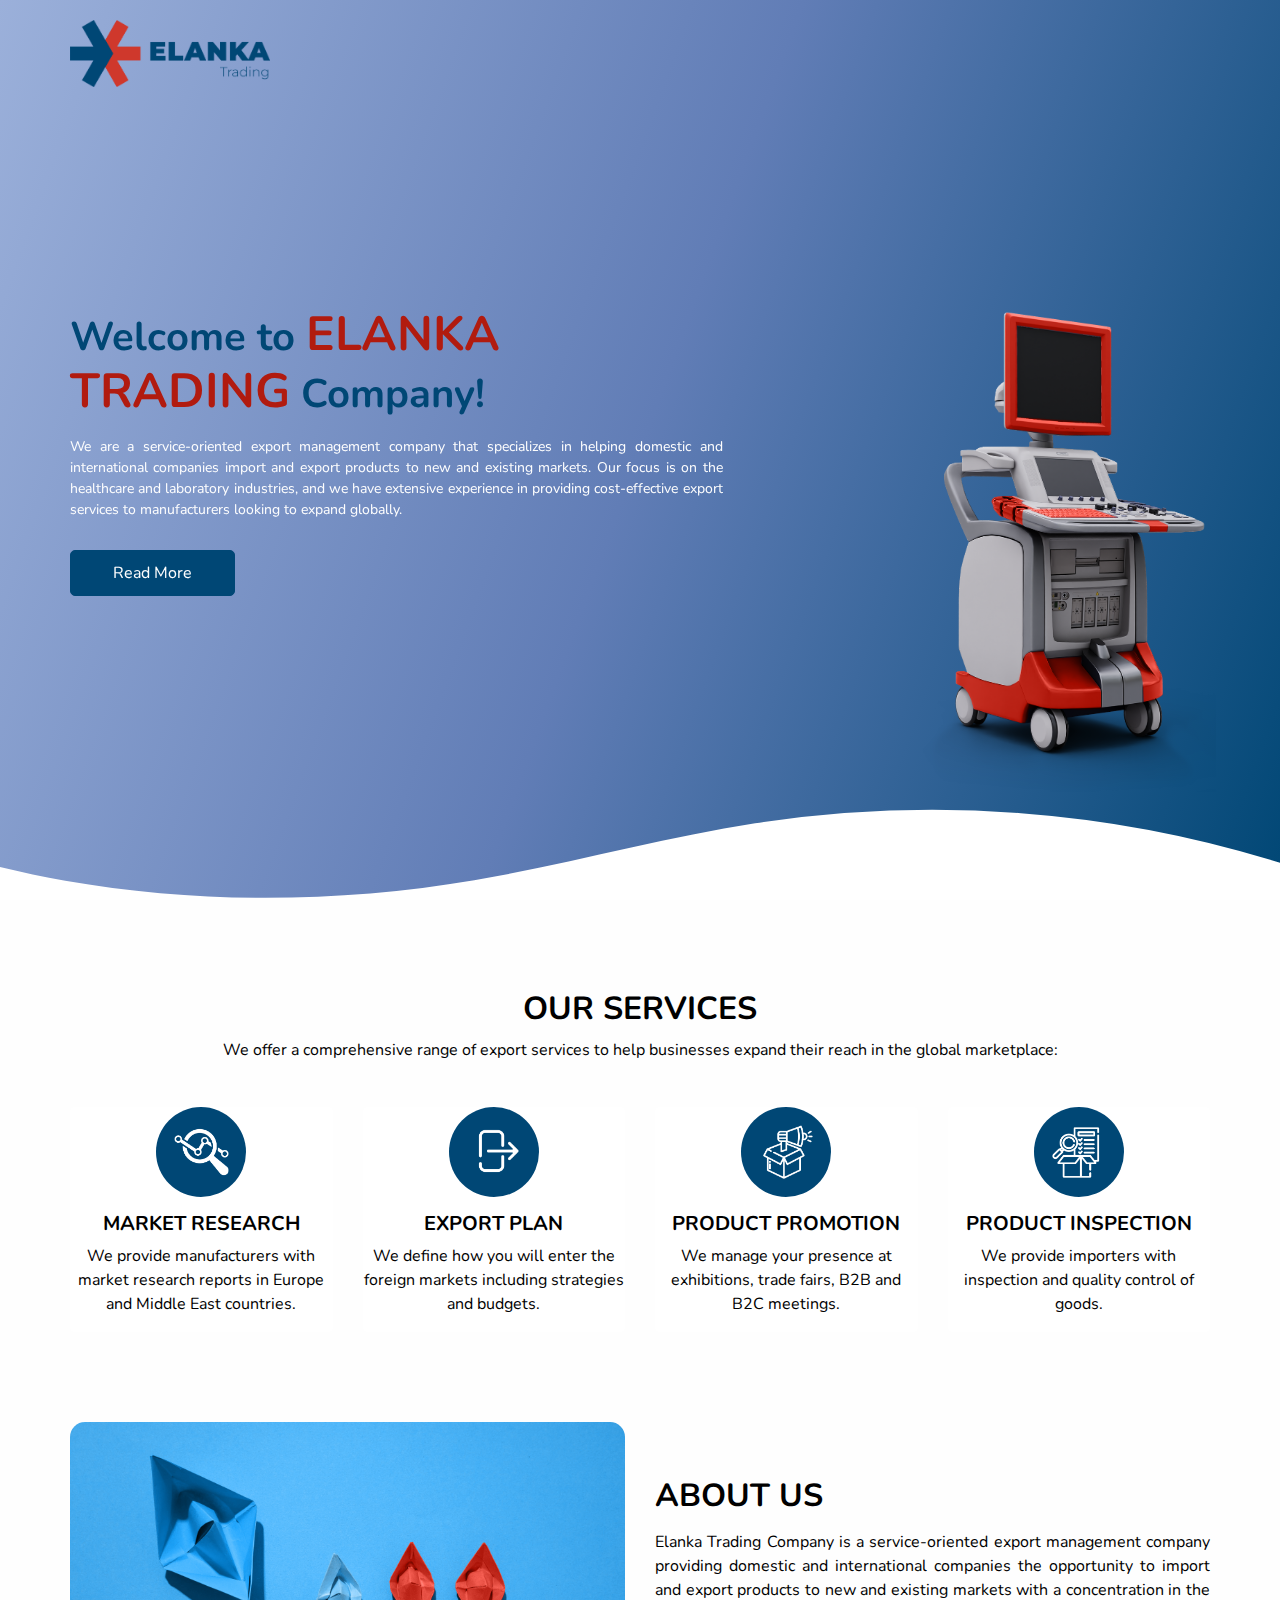
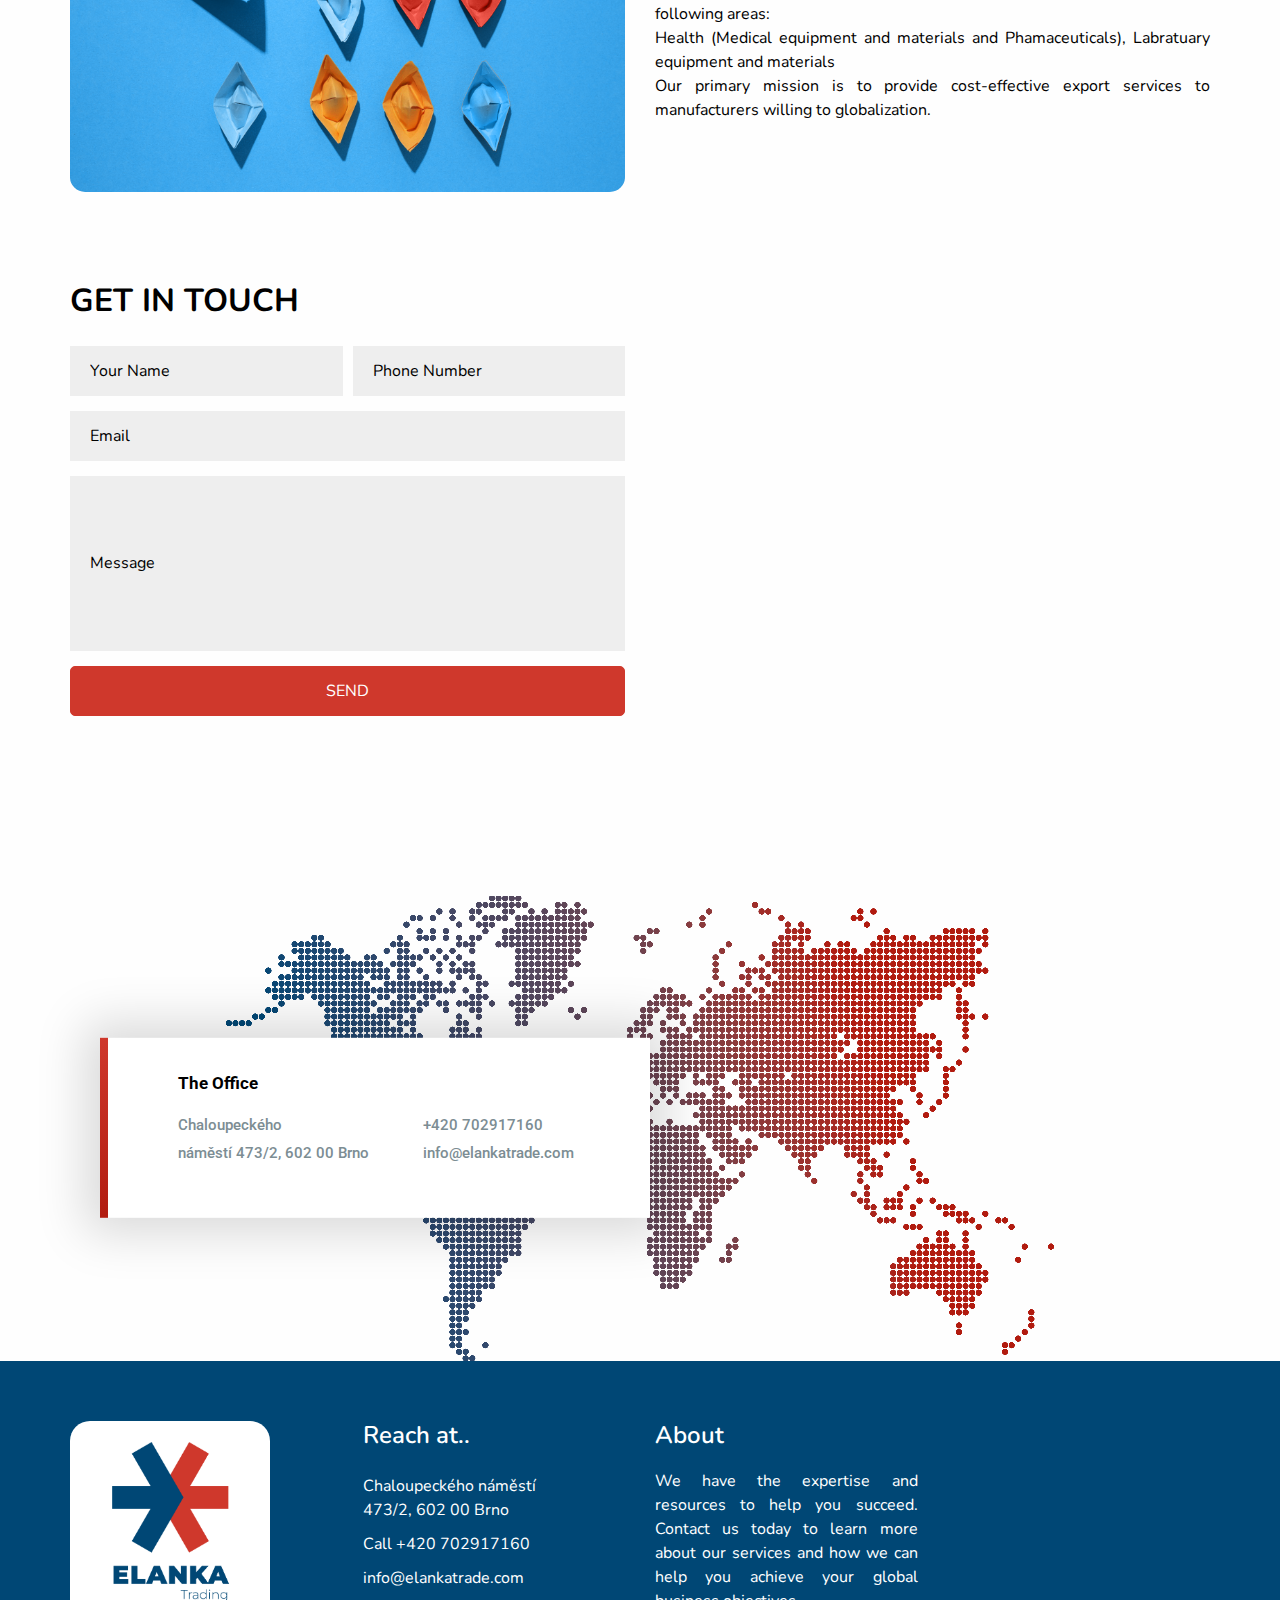
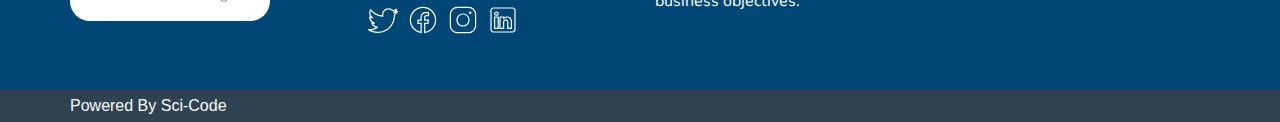
<file: index.html>
<!DOCTYPE html>
<html>

<head>
  <!-- Basic -->
  <meta charset="utf-8" />
  <meta http-equiv="X-UA-Compatible" content="IE=edge" />
  
  <!-- Mobile Metas -->
  <meta name="viewport" content="width=device-width, initial-scale=1, shrink-to-fit=no" />

  <!-- Site Metas -->
  <meta name="keywords" content="" />
  <meta name="description" content="" />
  <meta name="author" content="" />
  <link rel="shortcut icon" href="images/favicon.png" type="">

  <title>Elanka | Medical Devices</title>

  <!-- bootstrap core css -->
  <link rel="stylesheet" type="text/css" href="css/bootstrap.css" />

  <!-- fonts style -->
  <link href="https://fonts.googleapis.com/css2?family=Roboto:wght@400;500;700;900&display=swap" rel="stylesheet">

  <!-- Custom styles -->
  <link href="css/style.css" rel="stylesheet" />

  <!-- responsive style -->
  <link href="css/responsive.css" rel="stylesheet" />
</head>

<body>
  <div id="home" class="hero_area">
    <div class="hero_bg_box">
      <svg data-name="Layer 1" xmlns="http://www.w3.org/2000/svg" viewBox="0 0 1200 120" preserveAspectRatio="none">
          <path d="M321.39,56.44c58-10.79,114.16-30.13,172-41.86,82.39-16.72,168.19-17.73,250.45-.39C823.78,31,906.67,72,985.66,92.83c70.05,18.48,146.53,26.09,214.34,3V0H0V27.35A600.21,600.21,0,0,0,321.39,56.44Z" class="shape-fill"></path>
      </svg>
    </div>
    <div class="hero_itm">
      <img src="images/machin.webp" alt="">
    </div>

    <!-- header section strats -->
    <header class="header_section">
      <div class="container">
        <nav class="navbar navbar-expand-lg custom_nav-container ">
          <a class="navbar-brand" href="index.html">
          <img src="images/logo.webp" alt="Elanka Trade" class="navlogo">
          </a>
        </nav>
      </div>
    </header>
    <!-- end header section -->

    <!-- Banner section -->
    <section class="banner_section">
      <div id="customCarousel1" class="carousel slide" data-ride="carousel">
        <div class="carousel-inner">
          <div class="carousel-item active">
            <div class="container ">
              <div class="row">
                <div class="col-md-7">
                  <div class="detail-box">
                    <h1>
                      Welcome to <span>Elanka Trading</span> Company! 
                    </h1>
                    <p>
                    We are a service-oriented export management company that specializes in helping domestic and international companies import and export products to new and existing markets. Our focus is on the healthcare and laboratory industries, and we have extensive experience in providing cost-effective export services to manufacturers looking to expand globally.
                    </p>
                    <div class="btn-box">
                      <a href="#about" class="btn1">
                        Read More
                      </a>
                    </div>
                  </div>
                </div>
              </div>
            </div>
          </div>
        </div>
      </div>
    </section>
  </div>
  <!-- end Banner section -->



  <!-- Services section -->
  <section class="services_section layout_padding">
    <div class="services_container">
      <div class="container ">
        <div class="heading_container heading_center">
          <h2>
            Our Services
          </h2>
          <p>
            We offer a comprehensive range of export services to help businesses expand their reach in the global marketplace:
          </p>
        </div>
        <div class="row">
          <div class="col-md-3">
            <div class="box ">
              <div class="img-box">
                <img src="images/s1.png" alt="">
              </div>
              <div class="detail-box">
                <h5>
                Market research
                </h5>
                <p>
                  We provide manufacturers with market research reports in Europe and Middle East countries.
                </p>
              </div>
            </div>
          </div>
          <div class="col-md-3">
            <div class="box ">
              <div class="img-box">
                <img src="images/s2.png" alt="">
              </div>
              <div class="detail-box">
                <h5>
                  Export plan
                </h5>
                <p>
                  We define how you will enter the foreign markets including strategies and budgets.
                </p>
              </div>
            </div>
          </div>
          <div class="col-md-3">
            <div class="box ">
              <div class="img-box">
                <img src="images/s3.png" alt="">
              </div>
              <div class="detail-box">
                <h5>
                  Product promotion
                </h5>
                <p>
                  We manage your presence at exhibitions, trade fairs, B2B and B2C meetings.
                </p>
              </div>
            </div>
          </div>
          <div class="col-md-3">
            <div class="box ">
              <div class="img-box">
                <img src="images/s4.png" alt="">
              </div>
              <div class="detail-box">
                <h5>
                  Product inspection
                </h5>
                <p>
                  We provide importers with inspection and quality control of goods.
                </p>
              </div>
            </div>
          </div>
        </div>
      </div>
    </div>
  </section>

  <!-- end Services section -->

  <!-- About section -->
  <section id="about" class="about_section layout_padding">
    <div class="container">
      <div class="row">
        <div class="col-md-6 ">
          <div class="img-box">
            <img src="images/about-img.webp" alt="">
          </div>
        </div>
        <div class="col-md-6">
          <div class="detail-box">
            <div class="heading_container">
              <h2>
                About <span>Us</span>
              </h2>
            </div>
            <p>
              Elanka Trading Company is a service-oriented export management company providing domestic and international companies the opportunity to import and export products to new and existing markets with a concentration in the following areas:<br>
              Health (Medical equipment and materials and Phamaceuticals), Labratuary equipment and materials<br>
              Our primary mission is to provide cost-effective export services to manufacturers willing to globalization.<br>
            </p>
          </div>
        </div>
      </div>
    </div>
  </section>
  <!-- end About section -->


  <!-- Contact section -->
  <section id="googlemap" class="contact_section layout_padding">
    <div class="container">
      <div class="heading_container">
        <h2>
          Get In Touch
        </h2>
      </div>
      <div class="row">
        <div class="col-md-6">
          <div class="form_container contact-form">
            <form action="https://formsubmit.co/2570ce86054dbbf83a83aeefdd0e1ff8" method="POST">
              <!-- Honeypot -->
              <input type="text" name="_honey" style="display: none;">
              <!-- Disable Captcha -->
              <input type="hidden" name="_captcha" value="false">
              <!-- Success Page -->
              <input type="hidden" name="_next" value="https://sci-code3.github.io/Elanka-Trade/Success.html">

              <div class="form-row">
                <div class="col-lg-6">
                  <div>
                    <input type="text" name="name" placeholder="Your Name" />
                  </div>
                </div>
                <div class="col-lg-6">
                  <div>
                    <input type="text" name="phone" placeholder="Phone Number" />
                  </div>
                </div>
              </div>
              <div>
                <input type="email" name="email" placeholder="Email" />
              </div>
              <div>
                <input type="text" class="message-box" name="message" placeholder="Message" />
              </div>
              <div class="btn_box">
                <button>
                  SEND
                </button>
              </div>
            </form>
          </div>
        </div>
        <div class="col-md-6">
          <div class="map_container">
            <div class="map">
              <div style="width: 100%"><iframe width="100%" height="600" frameborder="0" scrolling="no" marginheight="0" marginwidth="0" src="https://maps.google.com/maps?width=100%25&amp;height=600&amp;hl=en&amp;q=Chaloupeck%C3%A9ho%20n%C3%A1m%C4%9Bst%C3%AD%20473/2,%20602%2000%20Brno+(Elanka)&amp;t=&amp;z=14&amp;ie=UTF8&amp;iwloc=B&amp;output=embed"><a href="https://www.maps.ie/population/">Calculate population in area</a></iframe></div>
          </div>
        </div>
      </div>
    </div>
  </section>
  <!-- end Contact section -->


  <!-- Map Area -->
        <section class="world_map_area p_100 layout_padding">
          <div class="container">
              <div class="world_map_inner">
                  <img class="img-fluid" src="images/world-map.webp" alt="">
                  <div class="bd-callout">
                      <h3>The Office</h3>
                      <p>Chaloupeckého<br> náměstí 473/2, 602 00 Brno</p>
                      <h4><a href="tel:+420702917160">+420 702917160</a> <a href="mailto:info@elankatrade.com">info@elankatrade.com</a></h4>
                  </div>
              </div>
          </div>
      </section>
  <!-- end Map Area -->  

  <!-- Footer section -->
  <footer class="footer_section">
    <div class="container">
      <div class="row">
        <div class="col-md-6 col-lg-3 footer_col">
          <div class="footer_logo">
            <a href="#home"><img src="images/footerlogo.webp" alt="">
          </a>
          </div>
        </div>
        <div class="col-md-6 col-lg-3 footer_col">
          <div class="footer_contact">
            <h4>
              Reach at..
            </h4>
            <div class="contact_link_box">
              <a href="#googlemap">
                <i aria-hidden="true"></i>
                <span>
                  Chaloupeckého náměstí <br> 473/2, 602 00 Brno
                </span>
              </a>
              <a href="tel:+420702917160">
                <i class="fa fa-phone" aria-hidden="true"></i>
                <span>
                  Call +420 702917160
                </span>
              </a>
              <a href="mailto:info@elankatrade.com">
                <i class="fa fa-envelope" aria-hidden="true"></i>
                <span>
                  info@elankatrade.com
                </span>
              </a>
            </div>
          </div>
          <div class="footer_social">
            <a href="#">
              <img src="images/icon-twitter.svg"  class="svgcolor"/>
            </a>
            <a href="#">
              <img src="images/icon-facebook.svg" class="svgcolor"/>
            </a>
            <a href="#">
              <img src="images/icon-instagram.svg" class="svgcolor"/>
            </a>
            <a href="#">
              <img src="images/icon-linkedin.svg" class="svgcolor"/>
            </a>
          </div>
        </div>
        <div class="col-md-6 col-lg-3 footer_col">
          <div class="footer_detail">
            <h4>
              About
            </h4>
            <p>
              We have the expertise and resources to help you succeed. Contact us today to learn more about our services and how we can help you achieve your global business objectives.
            </p>
          </div>
        </div>
      </div>
    </div>
  </footer>
  <!-- Footer section -->


  <!-- Sci Code Copy Right -->
  <section class="sci-code">
    <div class="container">
      <p>
        </span> Powered   By
        <a href="#">Sci-Code</a>
      </p>
    </div>  
  </section>
  <!-- End Sci Code Copy Right -->

</body>

</html>
</file>
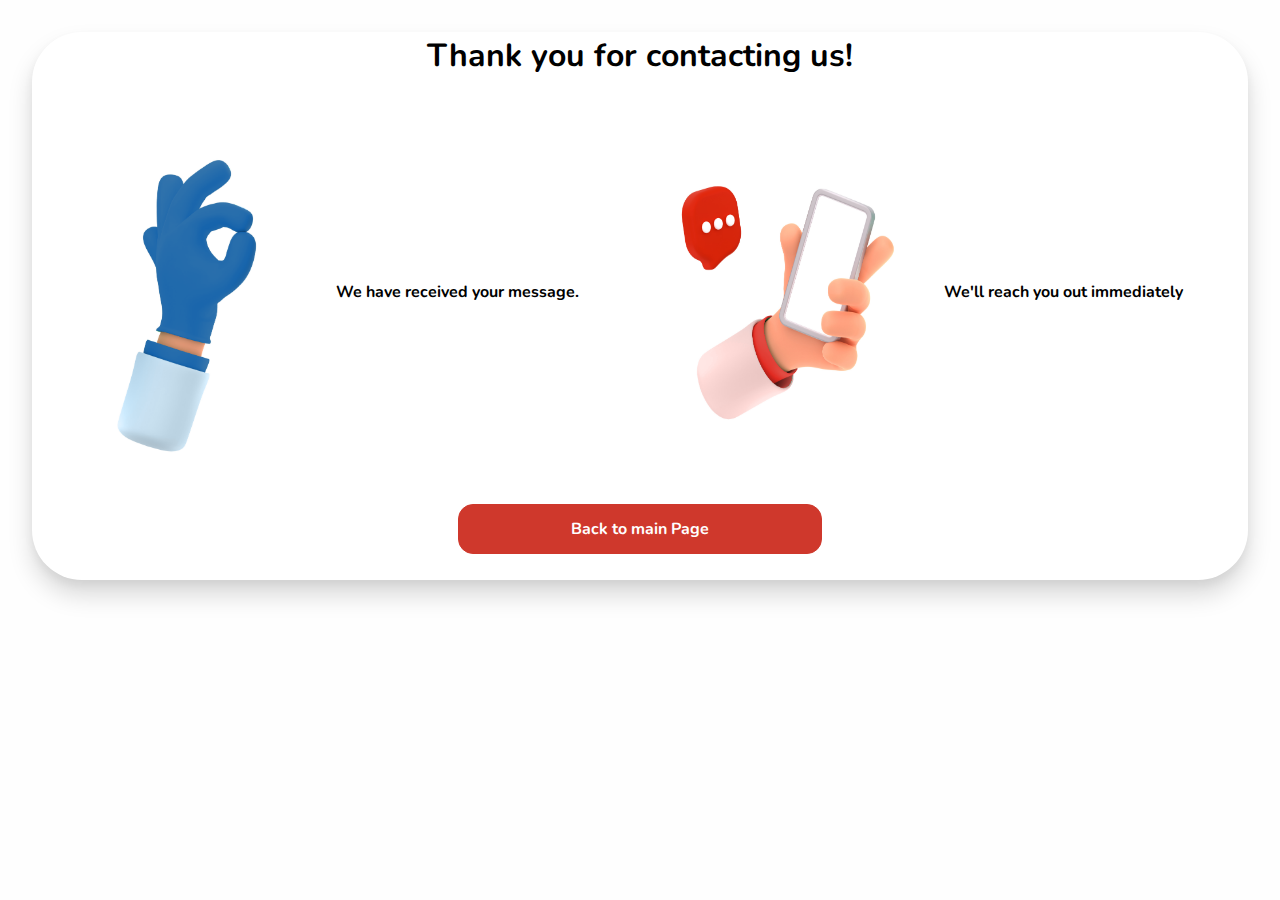
<file: Success.html>
<!DOCTYPE html>
<html>

<head>
  <!-- Basic -->
  <meta charset="utf-8" />
  <meta http-equiv="X-UA-Compatible" content="IE=edge" />
  
  <!-- Mobile Metas -->
  <meta name="viewport" content="width=device-width, initial-scale=1, shrink-to-fit=no" />

  <!-- Site Metas -->
  <meta name="keywords" content="" />
  <meta name="description" content="" />
  <meta name="author" content="" />
  <link rel="shortcut icon" href="images/favicon.png" type="">

  <title>Thank you we received your massage</title>

  <!-- bootstrap core css -->
  <link rel="stylesheet" type="text/css" href="css/bootstrap.css" />

  <!-- fonts style -->
  <link href="https://fonts.googleapis.com/css2?family=Roboto:wght@400;500;700;900&display=swap" rel="stylesheet">

  <!-- Custom styles -->
  <link href="css/style.css" rel="stylesheet" />

  <!-- responsive style -->
  <link href="css/responsive.css" rel="stylesheet" />
</head>

<body>
  
  <!-- Success section -->
  <section class="back_success">

    <div class="upside">
      <p>Thank you for contacting us!</p>
    </div>

    <div class="rightside fadeInd-animation">
      <p>We have received your message.</p>
      <img src="images/Heardyou.webp" alt="">
    </div>

    <div class="leftside fadeInUp-animation">
      <p>We'll reach you out immediately</p>
      <img src="images/Contactyou.webp" alt="">
    </div>

    <div class="downside"> 
        <button class="btn_box" type="button"><a href="index.html">Back to main Page</a></button>
    </div>

  </section>

</body>

</html>
</file>
<file: css/style.css>
@import url("https://fonts.googleapis.com/css2?family=Nunito:wght@400;600;700&display=swap");
body {
  font-family: 'Nunito', sans-serif;
  color: #000000;
  background-color: #fefefe;
  overflow-x: hidden;
}

html {
  scroll-behavior: smooth;
 }


.navlogo{
  max-width: 200px;
}

.layout_padding {
  padding: 90px 0 0 0;
}

.layout_padding2 {
  padding: 75px 0;
}

.layout_padding2-top {
  padding-top: 75px;
}

.layout_padding2-bottom {
  padding-bottom: 75px;
}

.layout_padding-top {
  padding-top: 90px;
}

.layout_padding-bottom {
  padding-bottom: 90px;
}

.layout_margin-top {
  margin-top: 90px;
}

.heading_container {
  display: -webkit-box;
  display: -ms-flexbox;
  display: flex;
  -webkit-box-orient: vertical;
  -webkit-box-direction: normal;
      -ms-flex-direction: column;
          flex-direction: column;
  -webkit-box-align: start;
      -ms-flex-align: start;
          align-items: flex-start;
}

.heading_container h2 {
  position: relative;
  font-weight: bold;
  margin-bottom: 0;
  text-transform: uppercase;
}

.heading_container p {
  margin-top: 10px;
  margin-bottom: 0;
}

.heading_container.heading_center {
  -webkit-box-align: center;
      -ms-flex-align: center;
          align-items: center;
  text-align: center;
}

a,
a:hover,
a:focus {
  text-decoration: none;
}

a:hover,
a:focus {
  color: initial;
}

.btn,
.btn:focus {
  outline: none !important;
  -webkit-box-shadow: none;
          box-shadow: none;
}

/*header section*/
.hero_area {
  background-image: linear-gradient(110deg, #9bb0da , #617db6 , #004775);
  position: relative;
  min-height: 100vh;
  display: -webkit-box;
  display: -ms-flexbox;
  display: flex;
  -webkit-box-orient: vertical;
  -webkit-box-direction: normal;
      -ms-flex-direction: column;
          flex-direction: column;
}


.hero_bg_box {
  position: absolute;
  bottom: 0;
  left: 0;
  width: 100%;
  overflow: hidden;
  line-height: 0;
  transform: rotate(180deg);
}

.hero_bg_box svg {
  color: #FFFFFF;
  position: relative;
  display: block;
  width: calc(153% + 1.3px);
  height: 163px;
}

.hero_bg_box .shape-fill {
  fill: #FFFFFF;
}

@media (max-width: 767px) {
  .hero_bg_box svg {
      width: calc(166% + 1.3px);
      height: 163px;
  }
}

.hero_area .hero_itm {
  position: absolute;
  bottom: 12%;
  right: 5%;
  width: 23%;
  height: auto;
}

.hero_area .hero_itm img {
  width: 100%;
  height: 100%;
  -o-object-fit: cover;
     object-fit: cover;
  -o-object-position: bottom right;
     object-position: bottom right;
}

@media screen and (max-width:767px) {
  .hero_itm {
    display: none;
  }
}


.sub_page .hero_area {
  min-height: auto;
  background-color: #178066;
}


.header_section {
  padding: 15px 0;
}

.header_section .container-fluid {
  padding-right: 25px;
  padding-left: 25px;
}

.navbar-brand span {
  font-weight: bold;
  font-size: 24px;
  color: #ffffff;
  text-transform: uppercase;
}

.custom_nav-container {
  padding: 0;
}

.custom_nav-container .navbar-nav {
  margin-left: auto;
}

.custom_nav-container .navbar-nav .nav-item .nav-link {
  padding: 5px 20px;
  color: #ffffff;
  text-align: center;
  text-transform: uppercase;
  border-radius: 5px;
  -webkit-transition: all 0.3s;
  transition: all 0.3s;
}

.custom_nav-container .nav_search-btn {
  width: 35px;
  height: 35px;
  padding: 0;
  border: none;
  color: #ffffff;
}

.custom_nav-container .nav_search-btn:hover {
  color: #b11b0f;
}

.custom_nav-container .navbar-toggler {
  outline: none;
}

.custom_nav-container .navbar-toggler {
  padding: 0;
  width: 37px;
  height: 42px;
  -webkit-transition: all 0.3s;
  transition: all 0.3s;
}

.custom_nav-container .navbar-toggler span {
  display: block;
  width: 35px;
  height: 4px;
  background-color: #ffffff;
  margin: 7px 0;
  -webkit-transition: all 0.3s;
  transition: all 0.3s;
  position: relative;
  border-radius: 5px;
  transition: all 0.3s;
}

.custom_nav-container .navbar-toggler span::before, .custom_nav-container .navbar-toggler span::after {
  content: "";
  position: absolute;
  left: 0;
  height: 100%;
  width: 100%;
  background-color: #ffffff;
  top: -10px;
  border-radius: 5px;
  -webkit-transition: all 0.3s;
  transition: all 0.3s;
}

.custom_nav-container .navbar-toggler span::after {
  top: 10px;
}

.custom_nav-container .navbar-toggler[aria-expanded="true"] {
  -webkit-transform: rotate(360deg);
          transform: rotate(360deg);
}

.custom_nav-container .navbar-toggler[aria-expanded="true"] span {
  -webkit-transform: rotate(45deg);
          transform: rotate(45deg);
}

.custom_nav-container .navbar-toggler[aria-expanded="true"] span::before, .custom_nav-container .navbar-toggler[aria-expanded="true"] span::after {
  -webkit-transform: rotate(90deg);
          transform: rotate(90deg);
  top: 0;
}

/*end header section*/

/* Banner section */
.banner_section {
  -webkit-box-flex: 1;
      -ms-flex: 1;
          flex: 1;
  display: -webkit-box;
  display: -ms-flexbox;
  display: flex;
  -webkit-box-align: center;
      -ms-flex-align: center;
          align-items: center;
  position: relative;
  padding: 45px 0 145px 0;
}

.banner_section #customCarousel1 {
  width: 100%;
  position: unset;
}

.banner_section .detail-box h1 {
  font-size: 2.5rem;
  font-weight: bold;
  margin-bottom: 15px;
  color: #004775;
}

.banner_section .detail-box h1 span {
  font-size: 3rem;
  font-weight: bold;
  text-transform: uppercase;
  margin-bottom: 15px;
  color: #b11b0f;
}

.banner_section .detail-box p {
  color: #fefefe;
  font-size: 14px;
  text-align: justify;
}

.banner_section .detail-box .btn-box {
  display: -webkit-box;
  display: -ms-flexbox;
  display: flex;
  margin: 0 -5px;
  margin-top: 25px;
}

.banner_section .detail-box .btn-box a {
  margin: 5px;
  text-align: center;
  width: 165px;
}

.banner_section .detail-box .btn-box .btn1 {
  display: inline-block;
  padding: 10px 15px;
  background-color: #004775;
  color: #fefefe;
  border-radius: 5px;
  -webkit-transition: all 0.3s;
  transition: all 0.3s;
  border: 1px solid #004775;
}

.banner_section .detail-box .btn-box .btn1:hover {
  background-color: transparent;
  color: #fefefe;
  border: 1px solid #fefefe;
}
/* end banner section */


/* Services section */
.services_section {
  position: relative;
}

.services_section .box {
  display: -webkit-box;
  display: -ms-flexbox;
  display: flex;
  -webkit-box-orient: vertical;
  -webkit-box-direction: normal;
      -ms-flex-direction: column;
          flex-direction: column;
  -webkit-box-align: center;
      -ms-flex-align: center;
          align-items: center;
  margin-top: 45px;
  background-color: #ffffff;
  border-radius: 5px;
  text-align: center;
}

.services_section .box .img-box {
  width: 90px;
  height: 90px;
  margin-bottom: 15px;
  background-color: #004775;
  border-radius: 100%;
  display: -webkit-box;
  display: -ms-flexbox;
  display: flex;
  -webkit-box-pack: center;
      -ms-flex-pack: center;
          justify-content: center;
  -webkit-box-align: center;
      -ms-flex-align: center;
          align-items: center;
}

.services_section .box .img-box img {
  max-width: 55px;
  max-height: 55px;
  -webkit-transition: all 0.3s;
  transition: all 0.3s;
}

.services_section .box .detail-box h5 {
  font-weight: bold;
  text-transform: uppercase;
}

.services_section .box .detail-box a:hover {
  color: #b11b0f;
}

.services_section .btn-box {
  display: -webkit-box;
  display: -ms-flexbox;
  display: flex;
  -webkit-box-pack: center;
      -ms-flex-pack: center;
          justify-content: center;
  margin-top: 45px;
}
/*end services section */

/*about section */
.about_section .row {
  -webkit-box-align: center;
      -ms-flex-align: center;
          align-items: center;
}

.about_section .img-box {
  display: -webkit-box;
  display: -ms-flexbox;
  display: flex;
  -webkit-box-pack: center;
      -ms-flex-pack: center;
          justify-content: center;
}

.about_section .img-box img {
  width: 100%;
  border-radius: 15px;
}

.about_section .detail-box h3 {
  font-weight: bold;
}

.about_section .detail-box p {
  margin-top: 15px;
  text-align: justify;
}

.about_section .detail-box a {
  display: inline-block;
  padding: 10px 45px;
  background-color: #004775;
  color: #ffffff;
  border-radius: 5px;
  -webkit-transition: all 0.3s;
  transition: all 0.3s;
  border: 1px solid #004775;
  margin-top: 15px;
}

.about_section .detail-box a:hover {
  background-color: transparent;
  color: #b11b0f;
}
/*end about section */

/*contact section */
.contact_section {
  position: relative;
}

.contact_section .heading_container {
  margin-bottom: 25px;
}

.contact_section .heading_container h2 {
  text-transform: uppercase;
}

.contact_section .form_container input {
  width: 100%;
  border: none;
  height: 50px;
  margin-bottom: 15px;
  padding-left: 20px;
  outline: none;
  color: #101010;
  background: #eeeeee;
}

.contact_section .form_container input::-webkit-input-placeholder {
  color: #000000;
}

.contact_section .form_container input:-ms-input-placeholder {
  color: #000000;
}

.contact_section .form_container input::-ms-input-placeholder {
  color: #000000;
}

.contact_section .form_container input::placeholder {
  color: #000000;
}

.contact_section .form_container input.message-box {
  height: 175px;
}

.contact_section .form_container button {
  width: 100%;
  border: none;
  text-transform: uppercase;
  display: inline-block;
  padding: 12px 55px;
  background-color: #cf382c;
  color: #ffffff;
  border-radius: 5px;
  -webkit-transition: all 0.3s;
  transition: all 0.3s;
  border: 1px solid #cf382c;
}

.contact_section .form_container button:hover {
  background-color: transparent;
  color: #ffffff;
  background-color: #004775;
  border: 1px solid #004775;
}

.contact_section .map_container {
  height: 368px;
  overflow: hidden;
  display: -webkit-box;
  display: -ms-flexbox;
  display: flex;
  -webkit-box-align: stretch;
      -ms-flex-align: stretch;
          align-items: stretch;
  padding: 0;
}

.contact_section .map_container .map {
  height: 100%;
  -webkit-box-flex: 1;
      -ms-flex: 1;
          flex: 1;
}

.contact_section .map_container .map #googleMap {
  height: 100%;
}
/*end contact section */


/*Success section */

.back_success{
  background-color: #fff;
  box-shadow: rgba(0, 0, 0, 0.15) 0px 15px 25px, rgba(0, 0, 0, 0.05) 0px 5px 10px;
  margin: 2.5%;
  padding: 0 0 2%;
  border-radius: 50px;
  -webkit-border-radius: 50px;
  -moz-border-radius: 50px;
  -ms-border-radius: 50px;
  -o-border-radius: 50px;
  display: flex;
  flex-wrap: wrap;
}

.back_success .rightside{
  width: 50%;
  height: 100%;
  display: flex;
  flex-direction: row-reverse;
  text-align: center;
}

.back_success .rightside img{
  width: 50%;
}

.back_success .rightside p{
  width: 50%;
  display: flex;
  align-items: center;
  font-weight: bold;
}


.back_success .leftside{
  width: 50%;
  display: flex;
  flex-direction: row-reverse;
  text-align: center;
}

.back_success .leftside img{
  width: 50%;
}

.back_success .leftside p{
  width: 50%;
  display: flex;
  align-items: center;
  font-weight: bold;
}

.upside{
width: 100%;
text-align: center;
font-size: 2rem;
font-weight: bold;
}

.downside{
  width: 100%;
  display: flex;
  justify-content: center
  }

  .downside button {
    width: 30%;
    border: none;
    font-size: 1rem;
    font-weight: bold;
    display: inline-block;
    padding: 12px 55px;
    background-color: #cf382c;
    color: #ffffff;
    border-radius: 15px;
    -webkit-transition: all 0.3s;
    transition: all 0.3s;
    border: 1px solid #cf382c;
    -webkit-border-radius: 15px;
    -moz-border-radius: 15px;
    -ms-border-radius: 15px;
    -o-border-radius: 15px;
}

.downside button a {
  color: #ffffff;

}
  
  .downside button:hover {
    background-color: transparent;
    color: #ffffff;
    background-color: #004775;
    border: 1px solid #004775;
  }

  @keyframes fadeInUp {
    0% {
      transform: translatex(500%);
      opacity: 0;
      -webkit-transform: translatex(500%);
      -moz-transform: translatex(500%);
      -ms-transform: translatex(500%);
      -o-transform: translatex(500%);
}
    100% {
      transform: translatex(0%);
      opacity: 1;
      -webkit-transform: translatex(0%);
      -moz-transform: translatex(0%);
      -ms-transform: translatex(0%);
      -o-transform: translatex(0%);
}
  }
  
  .fadeInUp-animation {
    animation: fadeInUp 2s;
    -webkit-animation: fadeInUp 2s;
}

@keyframes fadeInd {
  0% {
    transform: translateX(0%);
    opacity: 0;
    -webkit-transform: translateX(0%);
    -moz-transform: translateX(0%);
    -ms-transform: translateX(0%);
    -o-transform: translateX(0%);
}
  100% {
    transform: translateX(0%);
    opacity: 1;
    -webkit-transform: translateX(0%);
    -moz-transform: translateX(0%);
    -ms-transform: translateX(0%);
    -o-transform: translateX(0%);
}
}

.fadeInd-animation {
  animation: 2s fadeInd;
  -webkit-animation: 2s fadeInd;
}


/*end Success section */



/* World Map Area css
============================================================================================ */
.world_map_area{
padding: 180px 0 0 0;
}

.img-fluid{
  max-width:100%;height:auto
}

.world_map_inner {
  text-align: center;
  position: relative;
}

.bd-callout {
  text-align: left;
  position: absolute;
  left: 30px;
  top: 50%;
  -webkit-transform: translateY(-50%);
  -ms-transform: translateY(-50%);
  transform: translateY(-50%);
  max-width: 550px;
  width: 100%;
  background: #fff;
  -webkit-box-shadow: 0px 0px 46px 15px rgba(0, 0, 0, 0.15);
  -moz-box-shadow: 0px 0px 46px 15px rgba(0, 0, 0, 0.15);
  box-shadow: 0px 0px 46px 15px rgba(0, 0, 0, 0.15);
  border-left: 8px;
  border-style: solid;
  border-image: -moz-linear-gradient(top, #cf382c 0%, #b11b0f 100%);
  -webkit-border-image: -webkit-linear-gradient(top, #cf382c 0%, #b11b0f 100%);
  border-image: -webkit-linear-gradient(top, #cf382c 0%, #b11b0f 100%);
  -o-border-image: -o-linear-gradient(top, #cf382c 0%, #b11b0f 100%);
  border-image: -webkit-gradient(linear, left top, left bottom, from(#cf382c), to(#b11b0f));
  border-image: linear-gradient(to bottom, #cf382c 0%, #b11b0f 100%);
  border-image-slice: 1;
  border-top: 0px;
  border-bottom: 0px;
  border-right: 0px;
  padding-left: 70px;
  padding-top: 35px;
  padding-bottom: 35px;
}

.bd-callout h3 {
  font-size: 17px;
  color: #000000;
  font-family: "Roboto", sans-serif;
  font-weight: 700;
  padding-bottom: 10px;
}

.bd-callout p {
  color: #7c8d93;
  font-size: 15px;
  font-family: "Roboto", sans-serif;
  font-weight: 500;
  line-height: 28px;
  display: inline-block;
}

.bd-callout h4 {
  display: inline-block;
  padding-left: 50px;
}

.bd-callout h4 a {
  display: block;
  color: #7c8d93;
  font-size: 15px;
  font-family: "Roboto", sans-serif;
  font-weight: 500;
  line-height: 28px;
}

.bd-callout h4 a:hover {
  color: #b11b0f;
}

@media screen and (max-width:767px) {
  .bd-callout {
    text-align: left;
    position: absolute;
    -webkit-transform: translateY(-50%);
    left: 30px;
    top: 0%;
    width: 85%;
    background: #fff;
  }
}
/* <!-- End World Map Area Section -->
============================================================================================ */


/*   <!-- Footer Section -->
============================================================================================ */
.footer_section {
  background: #004775;
  color: #ffffff;
  padding: 60px 0 15px 0;
  position: relative;
}

.footer_logo img{
  max-width: 200px;
  border-radius: 20px;
  -webkit-border-radius: 20px;
  -moz-border-radius: 20px;
  -ms-border-radius: 20px;
  -o-border-radius: 20px;
}

.footer_section h4 {
  font-weight: 600;
  margin-bottom: 20px;
}

.footer_section .footer_col {
  margin-bottom: 30px;
}

.footer_section .footer_col p {
 text-align: justify;
}

.footer_section .footer_contact .contact_link_box {
  display: -webkit-box;
  display: -ms-flexbox;
  display: flex;
  -webkit-box-orient: vertical;
  -webkit-box-direction: normal;
      -ms-flex-direction: column;
          flex-direction: column;
}

.footer_section .footer_contact .contact_link_box a {
  margin: 5px 0;
  color: #ffffff;
}


.footer_section .footer_contact .contact_link_box a:hover {
  color: #ffcbd1;
}

.footer_section .footer_social {
  display: -webkit-box;
  display: -ms-flexbox;
  display: flex;
  margin-top: 10px;
  margin-bottom: 10px;
}

.footer_social .svgcolor{
  filter: invert(85%) sepia(43%) saturate(0%) hue-rotate(164deg) brightness(108%) contrast(101%);
  max-width: 30px;
  margin-right: 5px;
  margin-left: 5px;
  -webkit-filter: invert(85%) sepia(43%) saturate(0%) hue-rotate(164deg) brightness(108%) contrast(101%);
}

.footer_section .footer_social .svgcolor:hover {
  filter: invert(76%) sepia(13%) saturate(756%) hue-rotate(307deg) brightness(111%) contrast(101%);
}
/*   <!-- End Footer Section -->
============================================================================================ */


/*   <!-- Sci Code Copy Right -->
============================================================================================ */
.sci-code{
  background: #2f4251;
}

.sci-code p {
  font-family: 'Agency FB Regular', arial;
  font-size: 1rem;
  padding: 0.25rem 0rem;
  color: #f5fcfa;
  margin: auto !important;
}

.sci-code p a{
  color: #f5fcfa;
}

.sci-code p a:hover{
  color: #ffa851;
}
/*   <!-- End Sci Code Copy Right -->
============================================================================================ */
</file>
<file: css/responsive.css>
@media (max-width: 1299px) {
  .hero_area .hero_bg_box {
    top: 0;
    left: 0;
    width: 100%;
  }

}

@media (max-width: 1120px) {}

@media (max-width: 992px) {
  .hero_area {
    min-height: auto;
  }

  .slider_section .detail-box {
    margin-bottom: 45px;
  }

  .custom_nav-container .navbar-nav {
    padding-top: 15px;
    align-items: center;
  }

  .custom_nav-container .navbar-nav .nav-item .nav-link {
    padding: 5px 25px;
    margin: 5px 0;
  }

  .footer_section .footer_bg_box img {
    -o-object-position: 10% top;
    object-position: 10% top;
  }
}

@media (max-width: 767px) {

  .about_section .img-box {
    margin-bottom: 30px;
  }

  .contact_section .form_container {
    margin-bottom: 45px;
  }

  .client_section .box {
    margin: 45px 0;
  }

  .hero_area .hero_bg_box img {
    -o-object-position: center top;
    object-position: center top;
  }
}

@media (max-width: 576px) {}

@media (max-width: 480px) {
  .slider_section .detail-box h1 {
    font-size: 2rem;
  }

  .about_section {
    border-radius: 90px;
    padding-left: 10px;
    padding-right: 10px;
  }
}

@media (max-width: 420px) {}

@media (max-width: 376px) {}

@media (min-width: 1200px) {
  .container {
    max-width: 1170px;
  }
}
</file>
